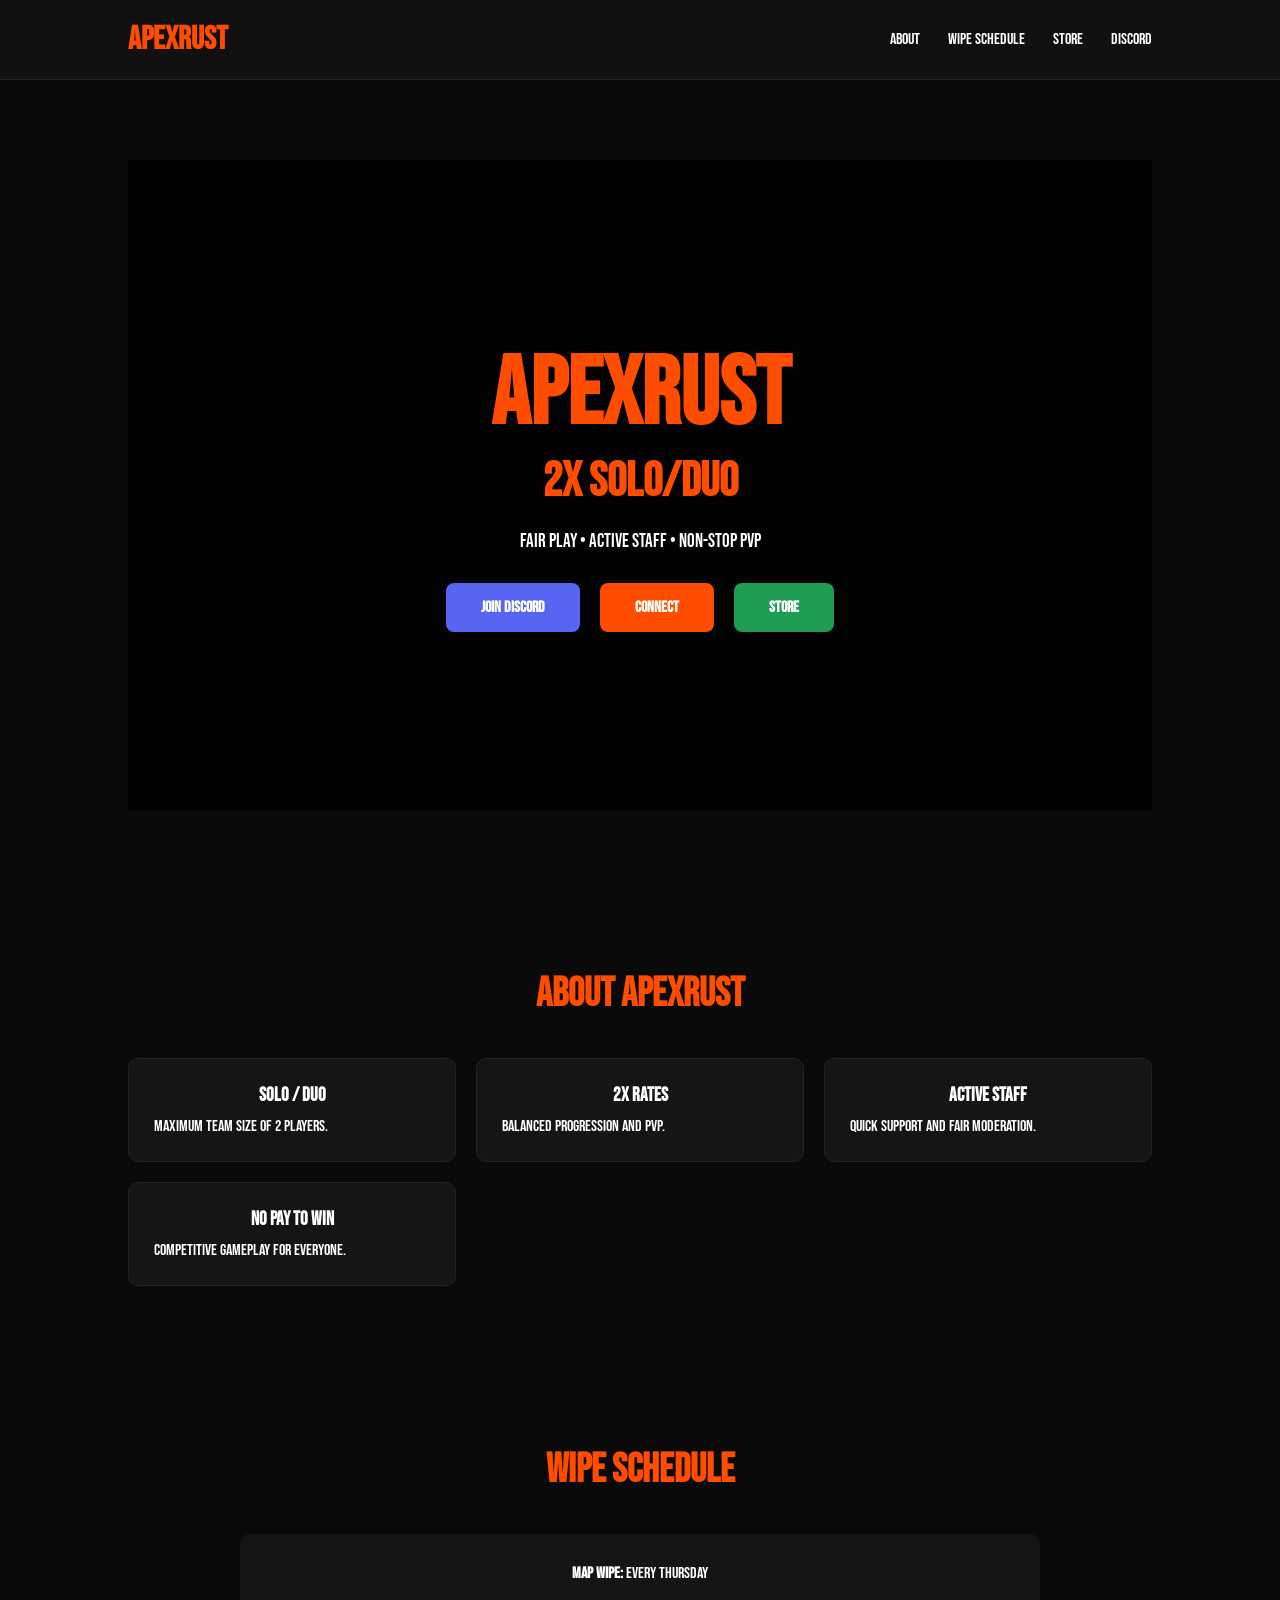
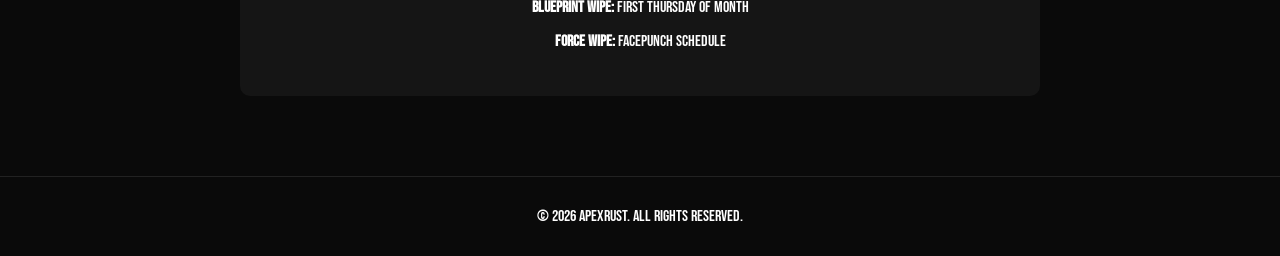
<file: index.html>
<!DOCTYPE html>
<html lang="en">
<head>
    <link rel="preconnect" href="https://fonts.googleapis.com">
<link rel="preconnect" href="https://fonts.gstatic.com" crossorigin>
<link href="https://fonts.googleapis.com/css2?family=Bebas+Neue&display=swap" rel="stylesheet">
    <meta charset="UTF-8">
    <meta name="viewport" content="width=device-width, initial-scale=1.0">
    <title>ApexRust | 2x Solo/Duo</title>
    <link rel="stylesheet" href="style.css">
</head>
<body>

<header>
    <div class="logo">APEXRUST</div>

    <nav>
        <a href="#about">About</a>
        <a href="#wipe">Wipe Schedule</a>
        <a href="#">Store</a>
        <a href="#">Discord</a>
    </nav>
</header>

<section class="hero">
    <div class="overlay">

        <h1>APEXRUST</h1>

        <h2>2x Solo/Duo</h2>

        <p>
            Fair Play • Active Staff • Non-Stop PvP
        </p>

        <div class="buttons">

            <a href="https://discord.gg/YOURDISCORD"
               class="btn discord">
                Join Discord
            </a>

            <a href="steam://connect/YOURSERVERIP:28015"
               class="btn connect">
                Connect
            </a>

           <a href="store.html" class="btn store">
    Store
</a>

        </div>

    </div>
</section>

<section id="about">

    <h2>About ApexRust</h2>

    <div class="features">

        <div class="card">
            <h3>Solo / Duo</h3>
            <p>Maximum team size of 2 players.</p>
        </div>

        <div class="card">
            <h3>2x Rates</h3>
            <p>Balanced progression and PvP.</p>
        </div>

        <div class="card">
            <h3>Active Staff</h3>
            <p>Quick support and fair moderation.</p>
        </div>

        <div class="card">
            <h3>No Pay To Win</h3>
            <p>Competitive gameplay for everyone.</p>
        </div>

    </div>

</section>

<section id="wipe">

    <h2>Wipe Schedule</h2>

    <div class="wipe-box">

        <p><strong>Map Wipe:</strong> Every Thursday</p>

        <p><strong>Blueprint Wipe:</strong> First Thursday of Month</p>

        <p><strong>Force Wipe:</strong> Facepunch Schedule</p>

    </div>

</section>

<footer>

    <p>© 2026 ApexRust. All Rights Reserved.</p>

</footer>

</body>
</html>
</file>
<file: style.css>
*{
    margin:0;
    padding:0;
    box-sizing:border-box;
    font-family:'Bebas Neue', sans-serif;
}

body{
    background:#0a0a0a;
    color:white;
}

header{
    display:flex;
    justify-content:space-between;
    align-items:center;
    padding:20px 10%;
    background:#111;
    border-bottom:1px solid #222;
}

.logo{
    font-size:2rem;
    font-weight:bold;
    color:#ff4d00;
}

nav a{
    color:white;
    text-decoration:none;
    margin-left:25px;
}

nav a:hover{
    color:#ff4d00;
}

.hero{
    height:90vh;
    background:url('https://files.facepunch.com/paddy/20240905/rust_202409_ttk_heroimage.jpg');
    background-size:cover;
    background-position:center;
}

.overlay{
    width:100%;
    height:100%;
    background:rgba(0,0,0,.7);

    display:flex;
    flex-direction:column;
    justify-content:center;
    align-items:center;
    text-align:center;
}

.hero h1{
    font-size:6rem;
    color:#ff4d00;
}

.hero h2{
    font-size:3rem;
    margin-bottom:20px;
}

.hero p{
    margin-bottom:30px;
    font-size:1.2rem;
}

.buttons{
    display:flex;
    gap:20px;
    flex-wrap:wrap;
}

.btn{
    text-decoration:none;
    padding:15px 35px;
    border-radius:8px;
    font-weight:bold;
    transition:.3s;
}

.discord{
    background:#5865F2;

    .kit-header{
    display:flex;
    align-items:flex-start;
    justify-content:center;
    gap:60px;
    flex-wrap:wrap;
    margin-bottom:40px;
}

.rank-detail{
    width:300px;
    height:auto;
}

.kit-info{
    max-width:500px;
    text-align:left;
}

.kit-info h1{
    color:#ff5a00;
    margin-bottom:10px;
}

.kit-info h2{
    color:#ff5a00;
    margin-bottom:20px;
}

.perk-list{
    line-height:2;
    padding-left:20px;
}

.kit-items{
    width:100%;
    max-width:1100px;
    display:block;
    margin:0 auto;
    border-radius:12px;
}

.kit-page{
    padding:60px 10%;
}
    color:white;
}

.connect{
    background:#ff4d00;
    color:white;
}

.store{
    background:#1f9d55;
    color:white;
}

.btn:hover{
    transform:translateY(-3px);
}

section{
    padding:80px 10%;
}

section h2{
    text-align:center;
    margin-bottom:40px;
    font-size:2.5rem;
    color:#ff4d00;
}

.features{
    display:grid;
    grid-template-columns:repeat(auto-fit,minmax(250px,1fr));
    gap:20px;
}

.card{
    background:#151515;
    border:1px solid #222;
    padding:25px;
    border-radius:10px;
}

.card h3{
    margin-bottom:10px;
}

.wipe-box{
    background:#151515;
    max-width:800px;
    margin:auto;
    padding:30px;
    border-radius:10px;
    text-align:center;
}

.wipe-box p{
    margin-bottom:15px;
}

footer{
    text-align:center;
    padding:30px;
    border-top:1px solid #222;
}

.store-page{
    min-height:100vh;
    padding:80px 10%;
    text-align:center;
}

.store-page h1{
    font-size:4rem;
    color:#ff4d00;
    margin-bottom:20px;
}

.store-subtitle{
    margin-bottom:50px;
    font-size:1.2rem;
}

.buy-btn{
    width:100%;
    padding:12px;
    margin-top:20px;
    border:none;
    border-radius:8px;
    background:#ff4d00;
    color:white;
    font-weight:bold;
    cursor:pointer;
}

.buy-btn:hover{
    opacity:.9;
}

.card h2{
    color:#ff4d00;
    margin-top:20px;
}

.rank-image{
    width:180px;
    height:auto;
    display:block;
    margin:0 auto 15px;
    transition:0.3s;
}

.card:hover .rank-image{
    transform:scale(1.05);
}

.card{
    text-align:center;
}

.card p{
    text-align:left;
}

.kit-header {
    display: flex;
    align-items: flex-start;
    justify-content: center;
    gap: 60px;
    margin-bottom: 40px;
}

.rank-detail {
    width: 300px;
    height: auto;
}

.kit-info {
    max-width: 500px;
    text-align: left;
    margin-top: 40px;
}

.perk-list {
    padding-left: 20px;
    line-height: 1.8;
}

.perk-list li {
    margin-bottom: 8px;
}

.kit-page {
max-width: 1400px;
margin: 0 auto;
padding: 60px 40px;
}

.kit-header {
display: flex;
justify-content: center;
align-items: flex-start;
gap: 80px;
margin-bottom: 40px;
}

.kit-left {
flex-shrink: 0;
}

.rank-detail {
width: 320px;
height: auto;
}

.kit-info {
max-width: 500px;
text-align: left;
margin-top: 20px;
}

.kit-info h1 {
color: #ff5a00;
font-size: 42px;
margin-bottom: 10px;
}

.kit-info h2 {
color: #ff5a00;
font-size: 36px;
margin-bottom: 25px;
}

.perk-list {
padding-left: 25px;
line-height: 2;
}

.inventory-container {
    display: flex;
    justify-content: center;
    margin-top: 50px;
}
.kit-items {
    width: auto;
    display: block;
    margin: 0 auto;
    border-radius: 12px;
}
</file>
